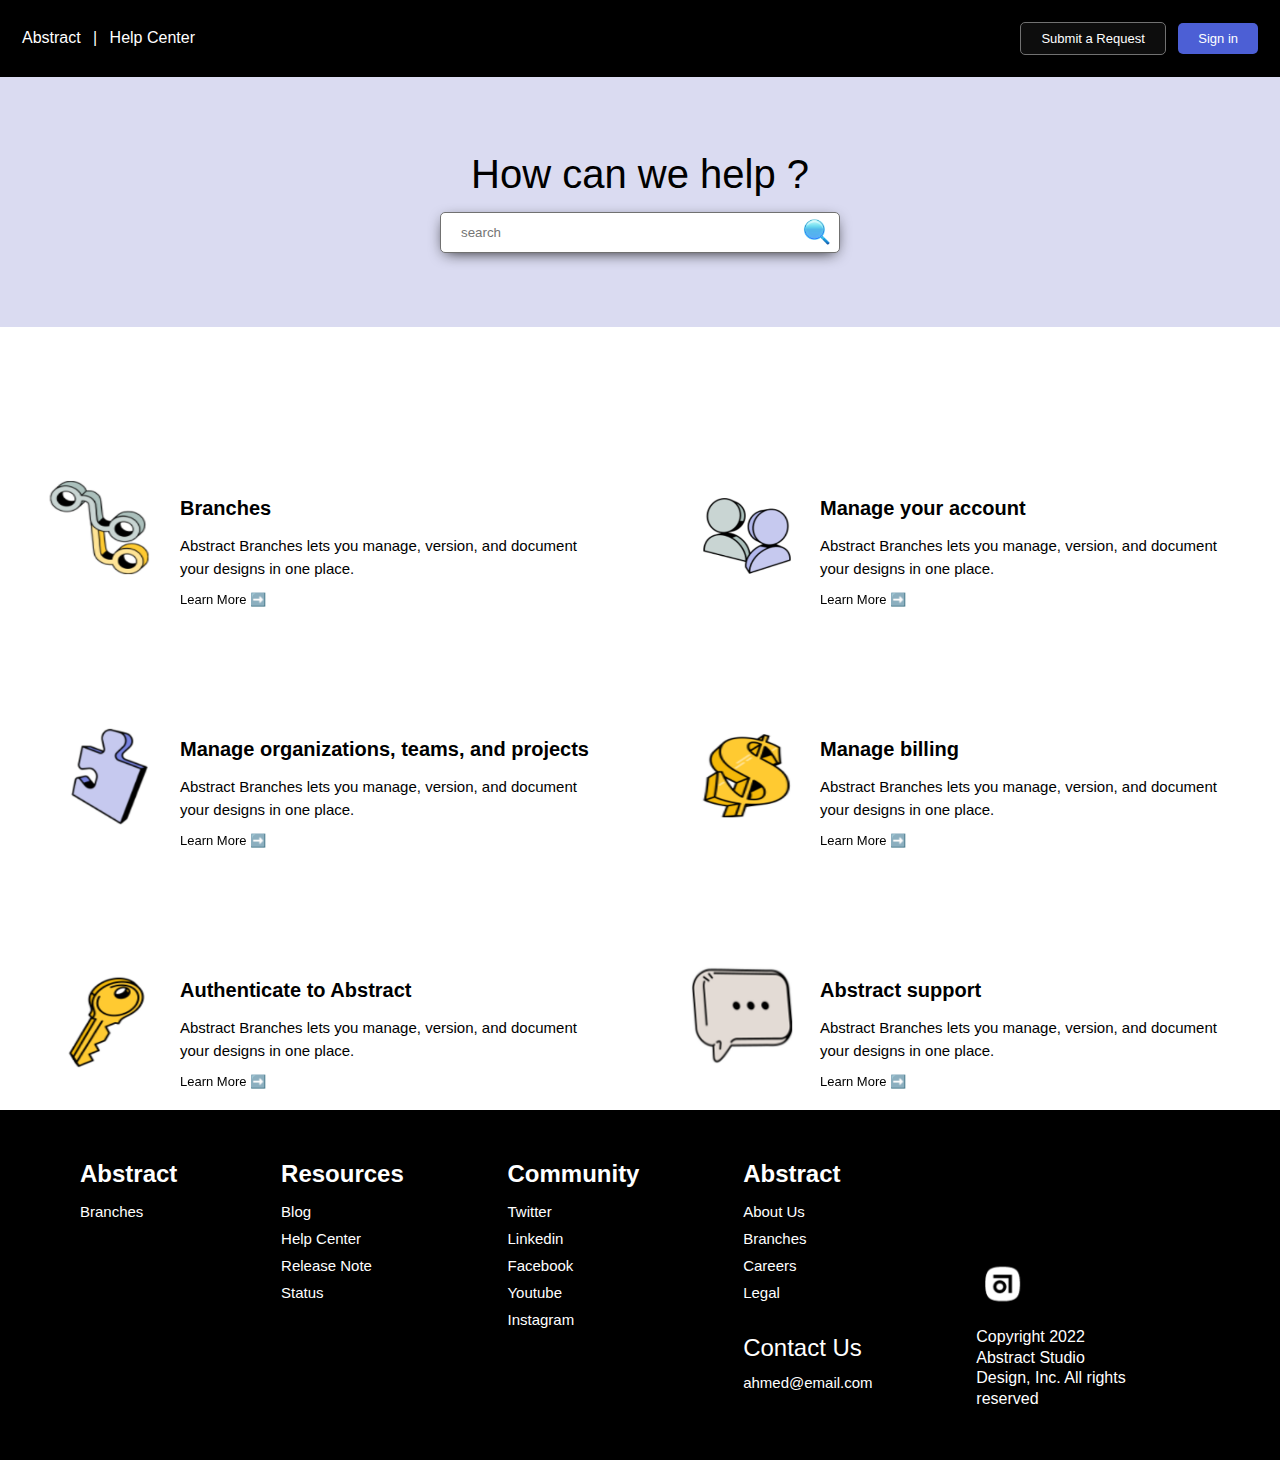
<file: index.html>
<!doctype html>
<html lang="en">
  <head>
    <meta charset="UTF-8" />
    <meta name="viewport" content="width=device-width, initial-scale=1.0" />

    <link rel="stylesheet" href="./style.css" />
    <title>Document</title>
  </head>
  <body>
    <div class="container">
      <nav>
        <div class="left">
          <a href="#" class="left-anchor">Abstract</a>
          <div class="line">|</div>
          <a href="#" class="left-anchor">Help Center</a>
        </div>
        <div class="right">
          <button class="submit" type="submit">Submit a Request</button>
          <button class="sign" type="submit">Sign in</button>
        </div>
      </nav>
      <header>
        <h1>How can we help ?</h1>
        <input type="search" name="search" id="search" placeholder="search" />
      </header>

      <main>
        <div class="container-infos" id="right">
          <section class="infos">
            <img src="./assets/branches.png" alt="worker" />
            <div class="content-block">
              <p class="info-title">Branches</p>
              <p class="info-details">
                Abstract Branches lets you manage, version, and document your
                designs in one place.
              </p>
              <a href="#">Learn More ➡️ </a>
            </div>
          </section>
          <section class="infos">
            <img src="./assets/puzzle.png" alt="worker" />
            <div class="content-block">
              <p class="info-title">
                Manage organizations, teams, and projects
              </p>
              <p class="info-details">
                Abstract Branches lets you manage, version, and document your
                designs in one place.
              </p>
              <a href="#">Learn More ➡️</a>
            </div>
          </section>
          <section class="infos">
            <img src="./assets/key.png" alt="worker" />
            <div class="content-block">
              <p class="info-title">Authenticate to Abstract</p>
              <p class="info-details">
                Abstract Branches lets you manage, version, and document your
                designs in one place.
              </p>
              <a href="#">Learn More ➡️</a>
            </div>
          </section>
        </div>
        <div class="container-infos" id="left">
          <section class="infos">
            <img src="./assets/people.png" alt="worker" />
            <div class="content-block">
              <p class="info-title">Manage your account</p>
              <p class="info-details">
                Abstract Branches lets you manage, version, and document your
                designs in one place.
              </p>
              <a href="#">Learn More ➡️</a>
            </div>
          </section>
          <section class="infos">
            <img src="./assets/money.png" alt="worker" />
            <div class="content-block">
              <p class="info-title">Manage billing</p>
              <p class="info-details">
                Abstract Branches lets you manage, version, and document your
                designs in one place.
              </p>
              <a href="#">Learn More ➡️</a>
            </div>
          </section>
          <section class="infos">
            <img src="./assets/messages.png" alt="worker" />
            <div class="content-block">
              <p class="info-title">Abstract support</p>
              <p class="info-details">
                Abstract Branches lets you manage, version, and document your
                designs in one place.
              </p>
              <a href="#">Learn More ➡️</a>
            </div>
          </section>
        </div>
      </main>
      <footer>
        <div class="footer-elements">
          <h2>Abstract</h2>
          <p>Branches</p>
        </div>
        <div class="footer-elements">
          <h2>Resources</h2>
          <p>Blog</p>
          <p>Help Center</p>
          <p>Release Note</p>
          <p>Status</p>
        </div>
        <div>
          <h2>Community</h2>
          <p>Twitter</p>
          <p>Linkedin</p>
          <p>Facebook</p>
          <p>Youtube</p>
          <p>Instagram</p>
        </div>
        <div>
          <h2>Abstract</h2>
          <p>About Us</p>
          <p>Branches</p>
          <p>Careers</p>
          <p>Legal</p>
          <p class="contact">Contact Us</p>
          <p>ahmed@email.com</p>
        </div>
        <div class="final-logo">
          <img
            class="img-footer"
            src="./assets/abstract-logo-footer.png"
            alt="footer-logo"
          />
          Copyright 2022 Abstract Studio Design, Inc. All rights reserved
        </div>
      </footer>
    </div>
  </body>
</html>
</file>
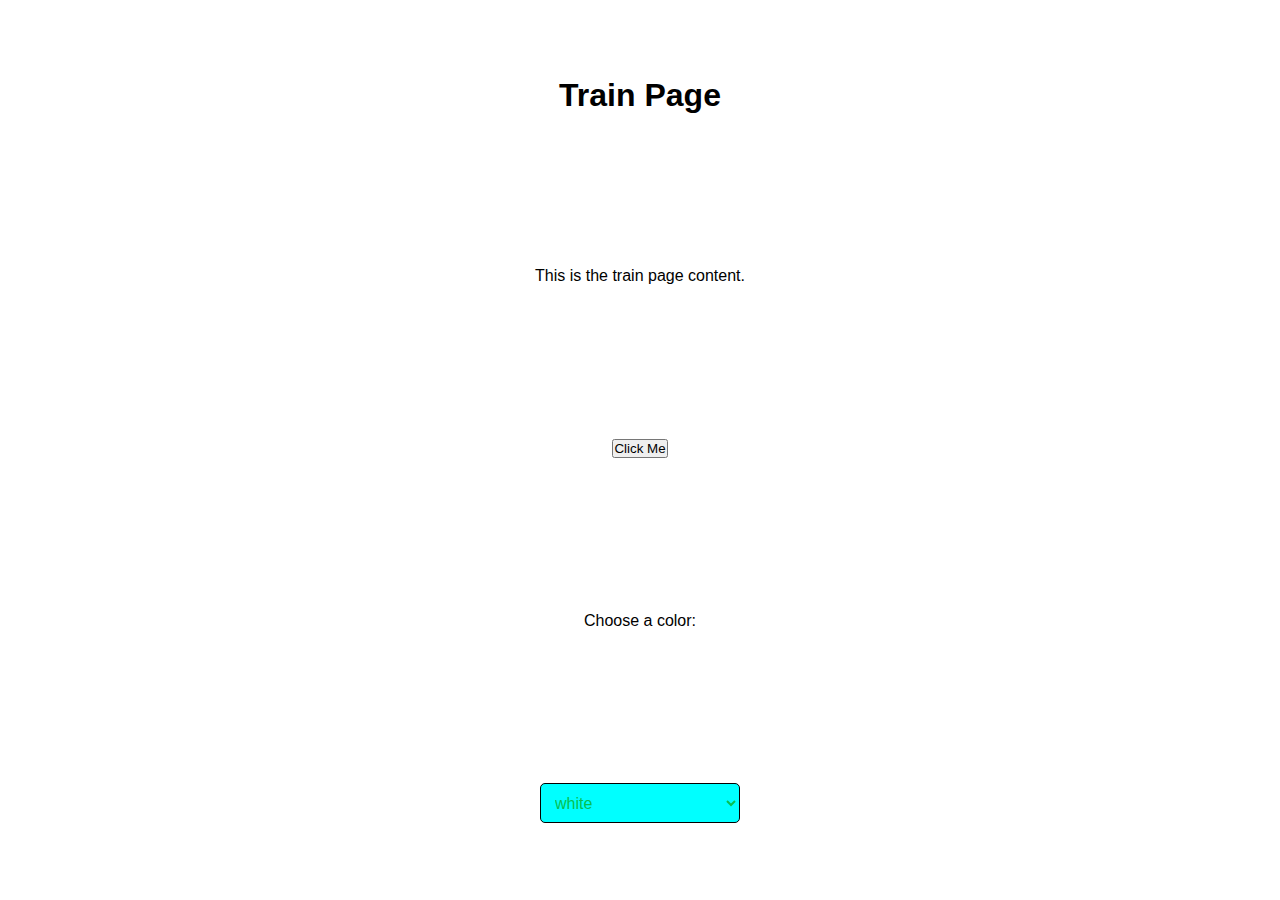
<file: train.html>
<!doctype html>
<html lang="en">
  <head>
    <meta charset="UTF-8" />
    <meta name="viewport" content="width=device-width, initial-scale=1.0" />

    <link rel="stylesheet" href="./train.css" />
    <script src="./train.js" defer></script>
    <title>Document</title>
  </head>
  <body>
    <div class="container">
      <h1>Train Page</h1>
      <p>This is the train page content.</p>
      <button id="actionButton" onclick="backgroundColor()">Click Me</button>
      <label for="mySelect">Choose a color:</label>
      <select id="mySelect">
        <option value="white">white</option>
        <option value="black">black</option>
        <option value="yellow">yellow</option>
      </select>
    </div>
  </body>
</html>
</file>
<file: style.css>
* {
  font-family: "Archivo (woff)", sans-serif;
  margin: 0;
  padding: 0;
  box-sizing: border-box;
}
body {
  height: 1400px;
  max-width: 100vw;
}
:root {
  --navy-blue: #4c5fd5;
  --ashen: #dadbf1;
  --black: #000000;
  --white: #ffffff;
}
.container {
  display: grid;
}
nav {
  border: 2px solid black;
  padding: 20px;
  text-align: center;
}
header {
  width: 100%;
  height: 250px;
  padding: 40px;
  text-align: center;
}
nav {
  position: sticky;
  top: 0;
  overflow: hidden;
  /* border: 2px solid black; */
  background-color: var(--black);
  display: inline-flex;
  justify-content: space-between;
  align-items: center;
}
.left-anchor {
  text-decoration: none;
  color: var(--white);
}
/* the line between two words in the nav bar in left */
.line {
  color: #ffffff;
  display: inline-block;
  width: 20px;
  height: 20px;
}
button[type="submit"] {
  border-radius: 5px;
  padding: 8px 20px;
  cursor: pointer;
  text-align: center;
  text-align: justify;
  font-weight: 400;
  font-size: 13px;
}
.submit {
  border-style: solid;
  border-width: 1.5px;
  border-color: rgb(113, 113, 113);
  background-color: #0d0d0d;
  color: var(--white);
  border-radius: 5px;
  margin-right: 8px;

  cursor: pointer;
}
.sign {
  border: none;
  background-color: var(--navy-blue);
  color: var(--white);
}
header {
  background-color: var(--ashen);
  display: flex;
  flex-direction: column;
  justify-content: center;
  align-items: center;
  text-align: center;
  padding: 60px 20px;
}
h1 {
  font-size: 40px;
  font-weight: 500;
  margin-bottom: 15px;
}
input[type="search"] {
  padding: 12px 20px;
  width: 400px;
  box-shadow: #0d0d0d 0px 4px 15px -5px;
  border-radius: 5px;
  border: 1.5px solid rgb(113, 113, 113);
  background-image: url("/assets/icons8-search-94.png");
  background-position: 98% center;
  background-size: 30px;
  background-repeat: no-repeat;
  text-decoration: rgb(95, 0, 0);
  text &:hover {
    box-shadow: #0d0d0d 0px 4px 20px 3px;
    outline: none;
  }
  &:focus {
    outline: none;
    transition: ease-in-out 0.3s;
    scale: 1.02;
  }
  &:out-of-range {
    outline: none;
  }
  transition: ease-in-out 0.5s;
}
main {
  display: flex;
  flex-direction: row;
  justify-content: center;
  width: 100%;
  padding-top: 100px;
  height: max-content;
}
.container-infos {
  display: flex;
  flex-direction: column;
  gap: 40px;
  margin: 0 20px;
}
.content-block {
  margin-top: 50px;
  margin-right: 0;
  margin-left: -10px;
}
.infos {
  text-align: left;
  margin-block: 10px;
  padding: 10px;
  width: 600px;
  display: grid;
  grid-template-columns: auto auto;
  gap: 10px;
  &:hover {
    background-color: var(--ashen);
    border-radius: 10px;
    box-shadow: #0d0d0d 0px 4px 15px -5px;
    transition: ease-in-out 0.3s;
  }
  &:not(:hover) {
    transition: ease-in-out 0.3s;
  }
}
.info-title {
  font-size: 20px;
  font-weight: 580;

  margin-bottom: 15px;
}
.infos a {
  text-decoration: none;
  font-size: small;
  color: var(--black);
  &:hover {
    /* margin-left: 10px; */
    display: inline-block;
    transform: scale(1.1);
    transition: ease-in-out 0.3s;
  }
  &:not(:hover) {
    display: inline-block;
    transform: scale(1);
    transition: ease-in-out 0.3s;
  }
}
.info-details {
  font-size: 15px;
  font-weight: 400;
  line-height: 1.5;
  /* background-color: #801919; */
  margin-block: 10px;
  width: 100%;
  margin-block: 10px;
}
img {
  /* gap: 40px; */
  width: 130px;
  height: 130px;
  justify-self: center;
  align-self: flex-start;
  margin: 20px 10px 10px 10px;
}
footer {
  background-color: var(--black);
  height: 350px;
  width: 100%;
  /* width: ; */
  color: var(--white);
  display: grid;
  grid-template-columns: repeat(5, auto);
  text-align: center;
  /* font-size: 70px; */
  padding: 50px;
  padding-left: 80px;
}
footer p {
  text-align: left;
  line-height: 1.8;
  font-size: 15px;
  font-weight: 300;
}
footer h2 {
  margin-bottom: 10px;
  text-align: left;
}
.contact {
  font-size: x-large;
  margin-top: 20px;
}
.final-logo {
  text-align: left;
  justify-content: flex-end;
  align-self: flex-end;
  max-width: 150px;
  max-height: 180px;
  line-height: 1.3;
}
.img-footer {
  align-self: start;
  justify-self: start;
  width: 80px;
  height: auto;
  margin-left: -12px;
}
</file>
<file: train.css>
* {
  margin: 0;
  padding: 0;
  box-sizing: border-box;
  font-family: "Poppins", sans-serif;
}
#mySelect {
  color: rgb(7, 191, 81);
  background-color: aqua;
  width: 200px;
  height: 40px;
  border-radius: 5px;
  border: 1px solid #030000;
  padding: 5px 10px;
  font-size: 16px;
}
.container {
  display: flex;
  flex-direction: column;
  justify-content: space-around;
  align-items: center;
  height: 100vh;
}
</file>
